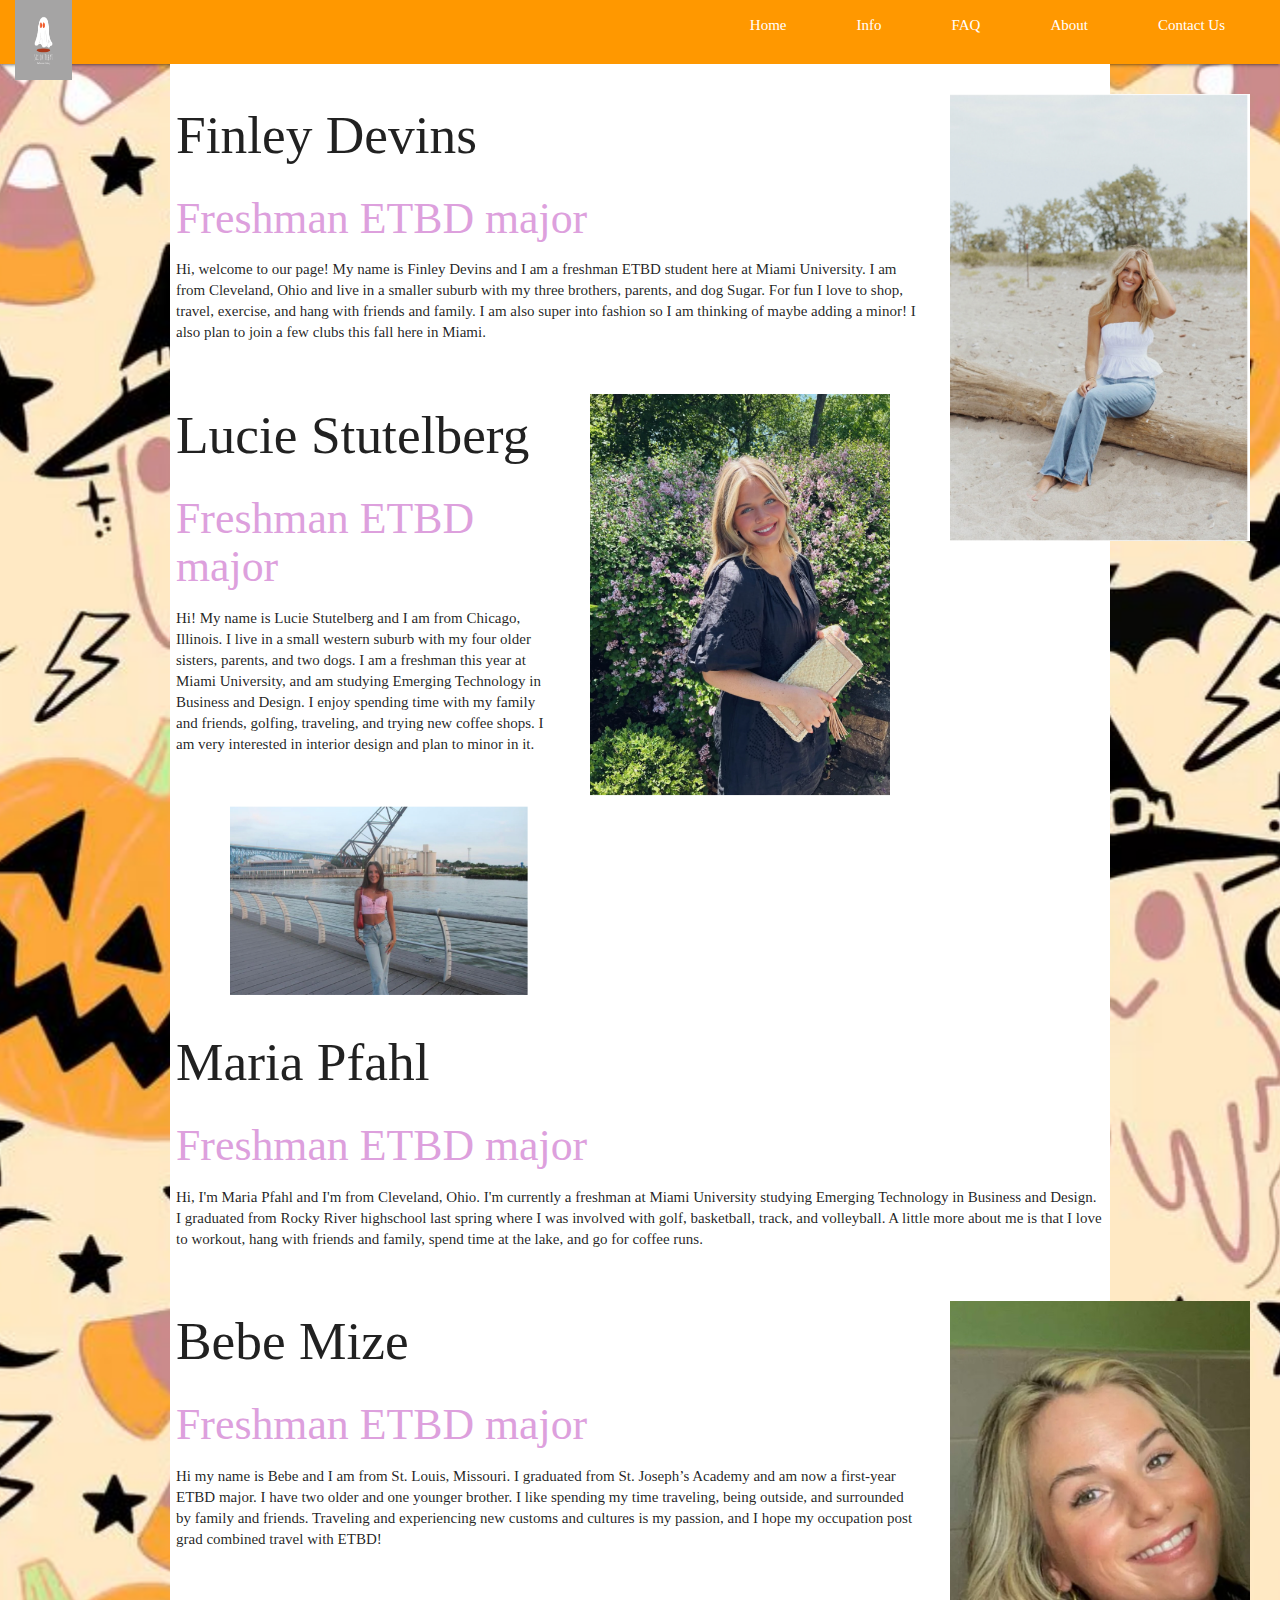
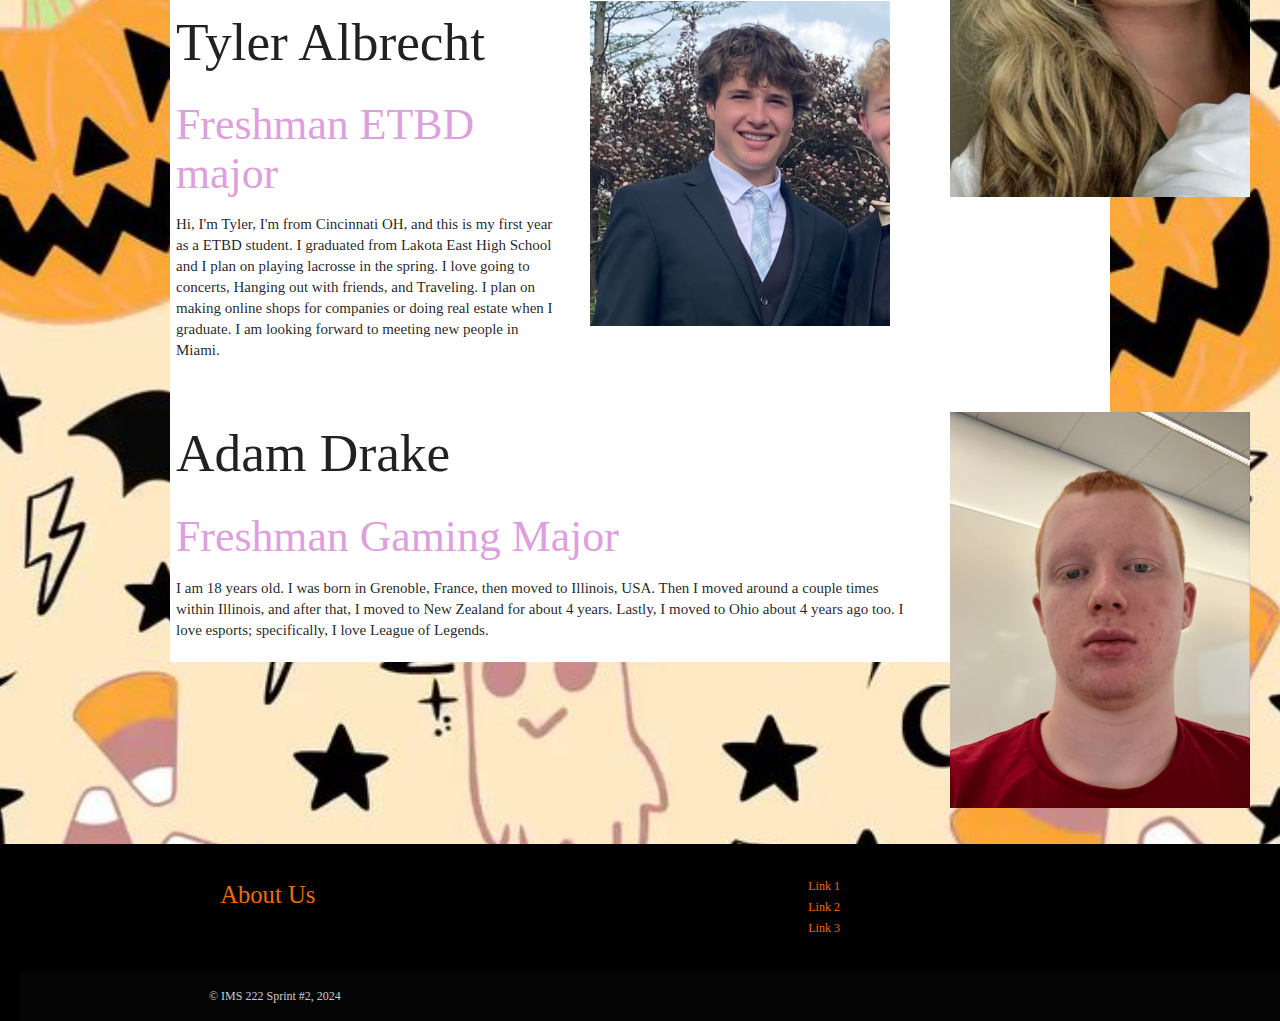
<file: aboutus.html>
<!DOCTYPE html>
<html lang="en">

<head>
    <meta charset="UTF-8">
    <meta name="viewport" content="width=device-width, initial-scale=1.0">
    <title>Contact Us</title>
    <!-- Materialize CSS -->
    <link rel="stylesheet" href="https://cdnjs.cloudflare.com/ajax/libs/materialize/1.0.0/css/materialize.min.css">
    <link href="https://fonts.googleapis.com/icon?family=Material+Icons" rel="stylesheet">
    <!-- Custom CSS -->
    <link rel="stylesheet" href="aboutus.css">
    <style>
        .btn {
            background-color: orange !important;
        }

        .btn:hover {
            background-color: darkorange !important;
        }
        body {
            background-image: url(halloweenbackground.jpeg); /* Replace with your image URL */
            background-size: cover; /* This makes the image cover the entire background */
            background-position: center; /* Centers the image */
            background-repeat: no-repeat; /* Prevents the image from repeating */
        }
    </style>
    <body>
     <!-- navigation bar -->
    
    <nav class="" role="navigation ">
        <div class="nav-wrapper orange"><a id="logo-container" href="#" class="brand-logo"><i class="large material-icons"></i><img id="logoimage" src="SixorTreat.png" width=60% height=80px></a>
            <ul class="right hide-on-med-and-down">
                <li><a href=index.html>Home</a></li>
                <li><a href="information.html">Info</a></li>
                <li><a href="FAQ.html">FAQ</a></li>
                <li><a href="aboutus.html">About</a></li>
                <li><a href="contactus.html">Contact Us</a></li>
            </ul>

            <ul id="nav-mobile" class="sidenav">
                <li><a href=index.html>Home</a></li>
                <li><a href="#information">Info</a></li>
                <li><a href="#FAQ">FAQ</a></li>
                <li><a href="#About Us">About</a></li>
                <li><a href="#Contact Us">Contact Us</a></li>
            </ul>
        </div>
    </nav>
    
        
        
    <section class="courses">
            <!-- 4. add the code for the first <article> for the first course by seeing the instruction-->
            <article>
                <figure>
                    <img src="finley.png" style="width: 300px">
               
                </figure>
                <div class="wrapper">
                <h2>Finley Devins</h2>
                <h3>Freshman ETBD major</h3>
                    <p>Hi, welcome to our page! My name is Finley Devins and I am a freshman ETBD student here at Miami University. I am from Cleveland, Ohio and live in a smaller suburb with my three brothers, parents, and dog Sugar. For fun I love to shop, travel, exercise, and hang with friends and family. I am also super into fashion so I am thinking of maybe adding a minor! I also plan to join a few clubs this fall here in Miami.</p> </div>
            </article>

            <!-- 5. remove the comment symbol below to add the second <article> for the secound course  -->
            <article>
                <figure>
                    <img src="lucie.png" style="width: 300px">
                    
                </figure>
              
                   <div class="wrapper">
                    <h2>Lucie Stutelberg</h2>
                    <h3>Freshman ETBD major</h3>
               
                <p>Hi! My name is Lucie Stutelberg and I am from Chicago, Illinois. I live in a small western suburb with my four older sisters, parents, and two dogs. I am a freshman this year at Miami University, and am studying Emerging Technology in Business and Design. I enjoy spending time with my family and friends, golfing, traveling, and trying new coffee shops. I am very interested in interior design and plan to minor in it. </p> </div>
            </article>

            <article>
                <figure>
                    <img src="maria.png" style="width: 300px">
                    
                </figure>
            <div class="wrapper">
                    <h2>Maria Pfahl</h2>
                    <h3>Freshman ETBD major</h3>
           
                <p>Hi, I'm Maria Pfahl and I'm from Cleveland, Ohio. I'm currently a freshman at Miami University studying Emerging Technology in Business and Design. I graduated from Rocky River highschool last spring where I was involved with golf, basketball, track, and volleyball. A little more about me is that I love to workout, hang with friends and family, spend time at the lake, and go for coffee runs.</p></div>
            </article>

            <article>
                <figure>
                    <img src="bebe.png" style="width: 300px">
                   
                </figure>
               <div class="wrapper">
                    <h2>Bebe Mize</h2>
                    <h3>Freshman ETBD major</h3>
         
                <p>Hi my name is Bebe and I am from St. Louis, Missouri. I graduated from St. Joseph’s Academy and am now a first-year ETBD major. I have two older and one younger brother. I like spending my time traveling, being outside, and surrounded by family and friends. Traveling and experiencing new customs and cultures is my passion, and I hope my occupation post grad combined travel with ETBD! </p></div>
            </article>

            <article>
                <figure>
                    <img src="tyler.png" style="width: 300px">
                   
                </figure>
                <div class="wrapper">
                    <h2>Tyler Albrecht</h2>
                    <h3>Freshman ETBD major</h3>
      
                <p>Hi, I'm Tyler, I'm from Cincinnati OH, and this is my first year as a ETBD student. I graduated from Lakota East High School and I plan on playing lacrosse in the spring. I love going to concerts, Hanging out with friends, and Traveling. I plan on making online shops for companies or doing real estate when I graduate. I am looking forward to meeting new people in Miami.</p></div>
            </article>

            <article>
                <figure>
                    <img src="adam.png" style="width: 300px">
                   
                </figure>
           <div class="wrapper">
                    <h2>Adam Drake</h2>
                    <h3>Freshman Gaming Major</h3>
              
                <p>I am 18 years old. I was born in Grenoble, France, then moved to Illinois, USA. Then I moved around a couple times within Illinois, and after that, I moved to New Zealand for about 4 years. Lastly, I moved to Ohio about 4 years ago too. I love esports; specifically, I love League of Legends. </p></div>
                
            </article>


        </section>
        <!-- 6. add sidebar here using <aside> tag and move </aside> to line 66 right above 9.add footer-->

        <!-- 7. add the first <article> inside <aside></aside>  -->



        <!-- 9. add footer here -->

       <footer class="page-footer black">
          <div class="container">
            <div class="row">
              <div class="col l6 s12">
                <h5 class="orange-text text-darken-3">About Us</h5>
              </div>
              <div class="col l4 offset-l2 s12">
                <ul>
                  <li><a class="orange-text text-darken-3" href="">Link 1</a></li>
                  <li><a class="orange-text text-darken-3" href="">Link 2</a></li>
                  <li><a class="orange-text text-darken-3">Link 3</a></li>
                </ul>
              </div>
            </div>
          </div>
          <div class="footer-copyright">
            <div class="container">
            © IMS 222 Sprint #2, 2024
            </div>
          </div>
        </footer>

</body>
</file>
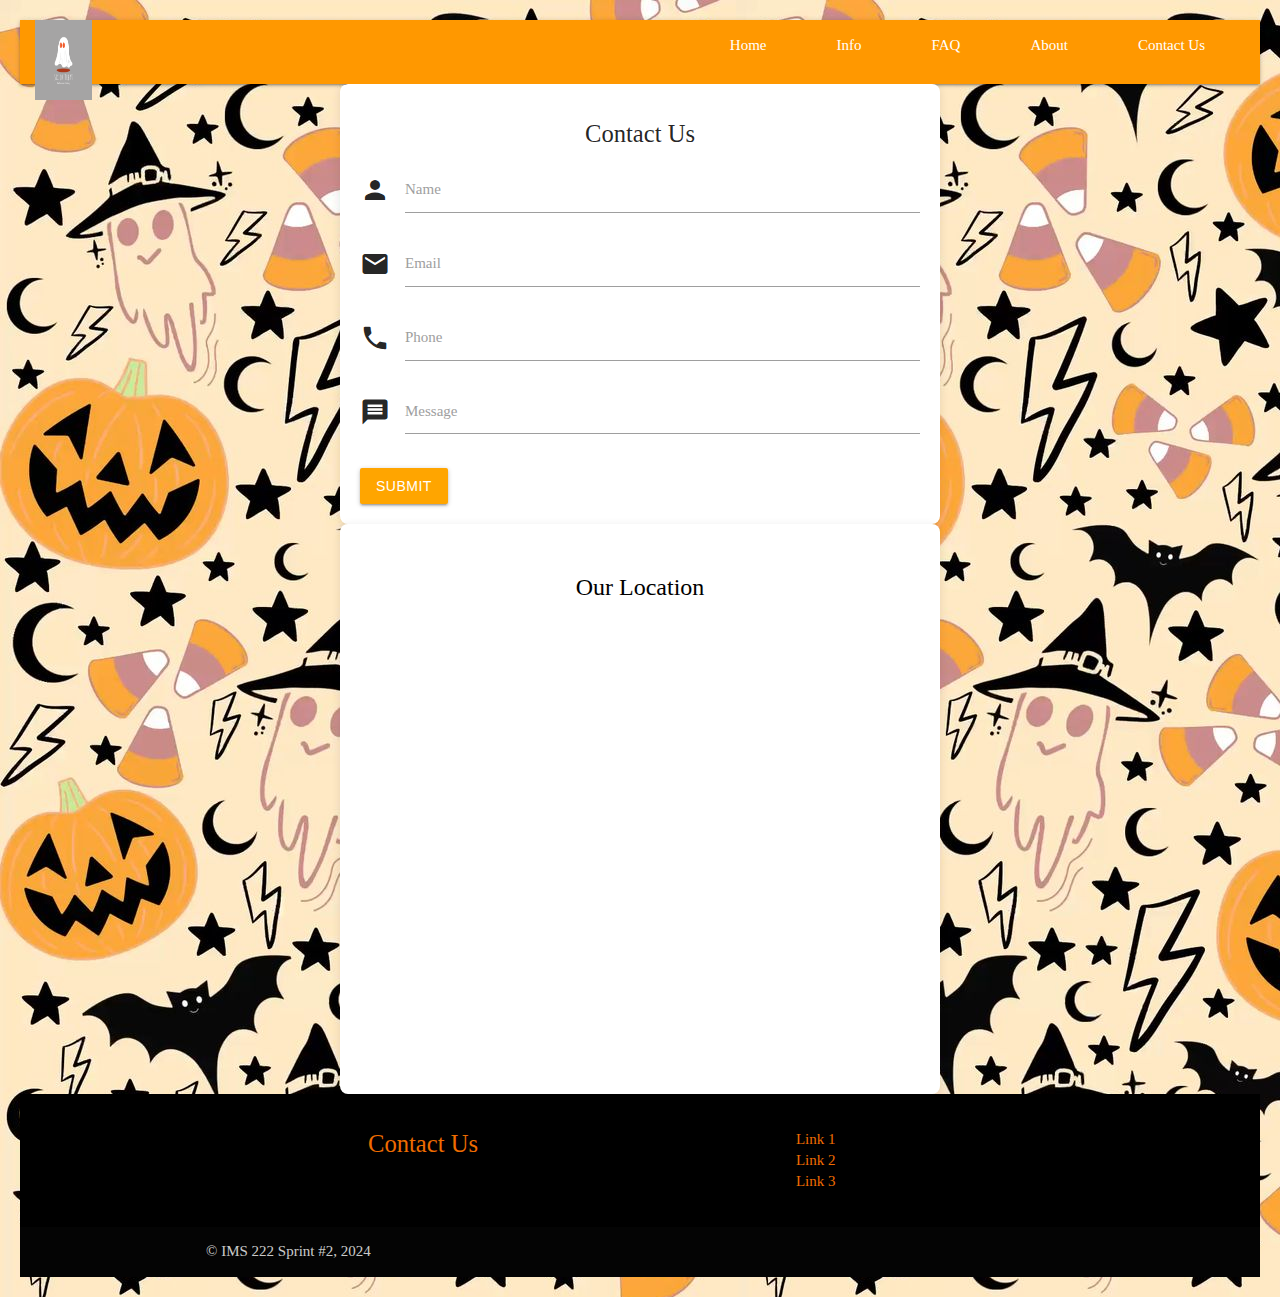
<file: contactus.html>
<!DOCTYPE html>
<html lang="en">

<head>
    <meta charset="UTF-8">
    <meta name="viewport" content="width=device-width, initial-scale=1.0">
    <title>Contact Us</title>
    <!-- Materialize CSS -->
    <link rel="stylesheet" href="https://cdnjs.cloudflare.com/ajax/libs/materialize/1.0.0/css/materialize.min.css">
    <link href="https://fonts.googleapis.com/icon?family=Material+Icons" rel="stylesheet">
    <!-- Custom CSS -->
    <link rel="stylesheet" href="contact.css">
    <style>
        .btn {
            background-color: orange !important;
        }

        .btn:hover {
            background-color: darkorange !important;
        }

    </style>
</head>

<body>

      <!-- navigation bar -->
    
    <nav class="" role="navigation ">
        <div class="nav-wrapper orange"><a id="logo-container" href="#" class="brand-logo"><i class="large material-icons"></i><img id="logoimage" src="SixorTreat.png" width=60% height=80px></a>
            <ul class="right hide-on-med-and-down">
                <li><a href=index.html>Home</a></li>
                <li><a href="information.html">Info</a></li>
                <li><a href="FAQ.html">FAQ</a></li>
                <li><a href="aboutus.html">About</a></li>
                <li><a href="contactus.html">Contact Us</a></li>
            </ul>

            <ul id="nav-mobile" class="sidenav">
                <li><a href=index.html>Home</a></li>
                <li><a href="#information">Info</a></li>
                <li><a href="#FAQ">FAQ</a></li>
                <li><a href="#About Us">About</a></li>
                <li><a href="#Contact Us">Contact Us</a></li>
            </ul>
        </div>
    </nav>

    <div class="contact-container">
        <h5>Contact Us</h5>
        <form action="https://formsubmit.co/devinsfh@miamioh.edu" method="POST" name="registration_form" id="registration_form">
            <form action="#" method="POST">

                <div class="input-field">
                    <i class="material-icons prefix">person</i>
                    <input type="text" id="name" required>
                    <label for="name">Name</label>
                </div>

                <div class="input-field">
                    <i class="material-icons prefix">email</i>
                    <input type="email" id="email" required>
                    <label for="email">Email</label>
                </div>

                <div class="input-field">
                    <i class="material-icons prefix">phone</i>
                    <input id="icon_telephone" type="tel" class="validate" name="phone">
                    <label for="phone">Phone</label>
                </div>

                <div class="input-field">
                    <i class="material-icons prefix">message</i>
                    <textarea id="message" class="materialize-textarea" required></textarea>
                    <label for="message">Message</label>
                </div>

                <button type="submit" class="btn waves-effect waves-light">Submit</button>
            </form>
    </div>

    <div class="contact-container" style="text-align: center;">
        <h3 class="locationtitle" style="color: black;">Our Location</h3>
        <div class="map-container">
            <iframe src="https://www.google.com/maps/embed?pb=!1m18!1m12!1m3!1d3078.135067138668!2d-84.73667758833815!3d39.51144117148099!2m3!1f0!2f0!3f0!3m2!1i1024!2i768!4f13.1!3m3!1m2!1s0x88403d78f83f6be5%3A0x38a0e4c65bce2a81!2sMcVey%20Data%20Science%20Building!5e0!3m2!1sen!2sus!4v1730217892711!5m2!1sen!2sus" width="100%" height="450" style="border:0;" allowfullscreen="" loading="lazy" referrerpolicy="no-referrer-when-downgrade"></iframe>
        </div>
    </div>



    <!-- Materialize JS -->
    <script src="https://cdnjs.cloudflare.com/ajax/libs/materialize/1.0.0/js/materialize.min.js"></script>
 
    <!--footer-->    
        <footer class="page-footer black">
          <div class="container">
            <div class="row">
              <div class="col l6 s12">
                <h5 class="orange-text text-darken-3">Contact Us</h5>
              </div>
              <div class="col l4 offset-l2 s12">
                <ul>
                  <li><a class="orange-text text-darken-3" href="">Link 1</a></li>
                  <li><a class="orange-text text-darken-3" href="">Link 2</a></li>
                  <li><a class="orange-text text-darken-3">Link 3</a></li>
                </ul>
              </div>
            </div>
          </div>
          <div class="footer-copyright">
            <div class="container">
            © IMS 222 Sprint #2, 2024
            </div>
          </div>
        </footer>
        </body>

</html>
</file>
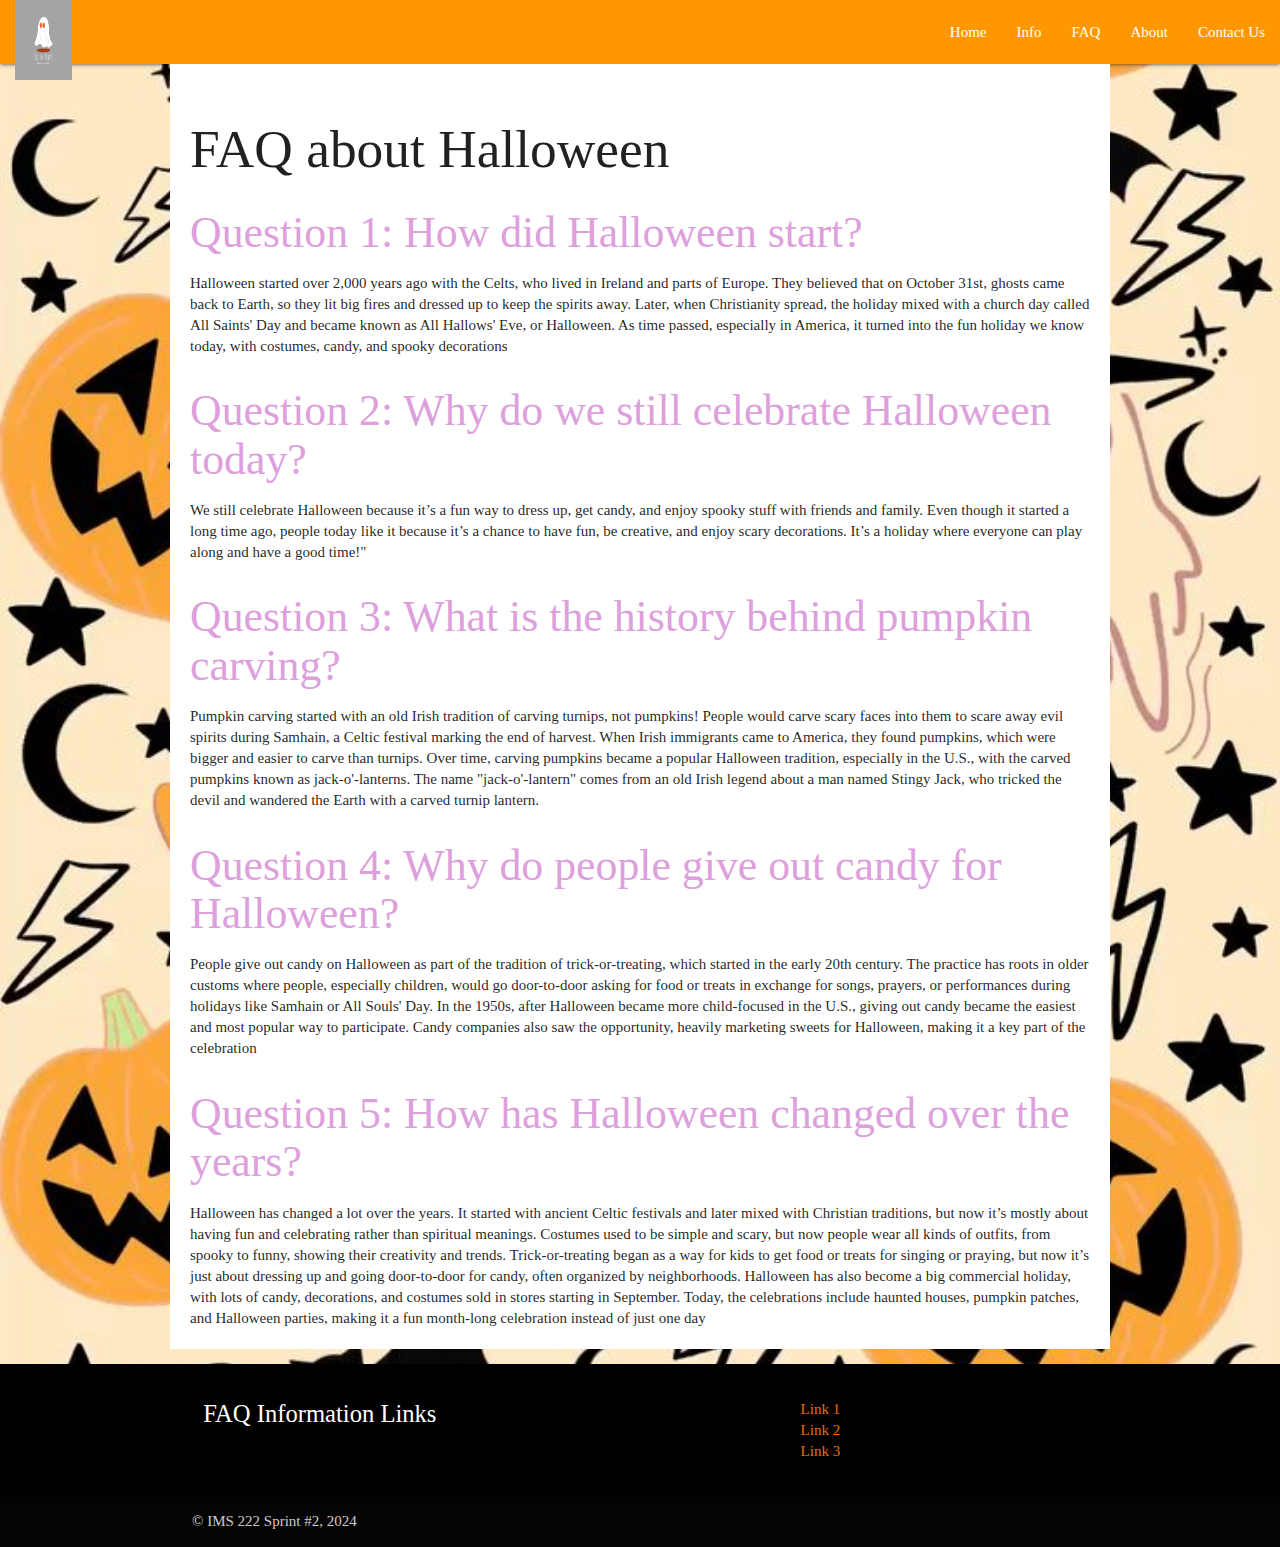
<file: FAQ.html>
<!DOCTYPE html>
<html lang="en">

<head>
    <meta charset="UTF-8">
    <meta name="viewport" content="width=device-width, initial-scale=1.0">
    <title>Contact Us</title>
    <!-- Materialize CSS -->
    <link rel="stylesheet" href="https://cdnjs.cloudflare.com/ajax/libs/materialize/1.0.0/css/materialize.min.css">
    <link href="https://fonts.googleapis.com/icon?family=Material+Icons" rel="stylesheet">
    <!-- Custom CSS -->
    <link rel="stylesheet" href="faq.css">
    <style>
        .btn {
            background-color: orange !important;
        }

        .btn:hover {
            background-color: darkorange !important;
        }
        body {
            background-image: url(halloweenbackground.jpeg); /* Replace with your image URL */
            background-size: cover; /* This makes the image cover the entire background */
            background-position: center; /* Centers the image */
            background-repeat: no-repeat; /* Prevents the image from repeating */
        }
    </style>
</head>

    <body>
        
     <nav class="" role="navigation ">
        <div class="nav-wrapper orange"><a id="logo-container" href="#" class="brand-logo"><i class="large material-icons"></i><img id="logoimage" src="SixorTreat.png" width=60% height=80px></a>
            <ul class="right hide-on-med-and-down">
                <li><a href=index.html>Home</a></li>
                <li><a href="information.html">Info</a></li>
                <li><a href="FAQ.html">FAQ</a></li>
                <li><a href="aboutus.html">About</a></li>
                <li><a href="contactus.html">Contact Us</a></li>
            </ul>

            <ul id="nav-mobile" class="sidenav">
               <li><a href=index.html>Home</a></li>
                <li><a href="#information">Info</a></li>
                <li><a href="#FAQ">FAQ</a></li>
                <li><a href="#About Us">About</a></li>
                <li><a href="#Contact Us">Contact Us</a></li>
            </ul>
        </div>
    </nav>    
        
 <div class="wrapper"> 
<h2>
   FAQ about Halloween</h2>
               <h3>
                Question 1: How did Halloween start? </h3>
               
<p> <div class="text-box2">Halloween started over 2,000 years ago with the Celts, who lived in Ireland and parts of Europe. They believed that on October 31st, ghosts came back to Earth, so they lit big fires and dressed up to keep the spirits away. Later, when Christianity spread, the holiday mixed with a church day called All Saints' Day and became known as All Hallows' Eve, or Halloween. As time passed, especially in America, it turned into the fun holiday we know today, with costumes, candy, and spooky decorations</div> 

                <h3>Question 2: Why do we still celebrate Halloween today?</h3>
    
<p><div class="text-box2">We still celebrate Halloween because it’s a fun way to dress up, get candy, and enjoy spooky stuff with friends and family. Even though it started a long time ago, people today like it because it’s a chance to have fun, be creative, and enjoy scary decorations. It’s a holiday where everyone can play along and have a good time!"</div>

                <h3>Question 3: What is the history behind pumpkin carving?</h3>

<p><div class="text-box2">Pumpkin carving started with an old Irish tradition of carving turnips, not pumpkins! People would carve scary faces into them to scare away evil spirits during Samhain, a Celtic festival marking the end of harvest. When Irish immigrants came to America, they found pumpkins, which were bigger and easier to carve than turnips. Over time, carving pumpkins became a popular Halloween tradition, especially in the U.S., with the carved pumpkins known as jack-o'-lanterns. The name "jack-o'-lantern" comes from an old Irish legend about a man named Stingy Jack, who tricked the devil and wandered the Earth with a carved turnip lantern.</div>

                <h3>Question 4: Why do people give out candy for Halloween?</h3>

<p><div class="text-box2">People give out candy on Halloween as part of the tradition of trick-or-treating, which started in the early 20th century. The practice has roots in older customs where people, especially children, would go door-to-door asking for food or treats in exchange for songs, prayers, or performances during holidays like Samhain or All Souls' Day. In the 1950s, after Halloween became more child-focused in the U.S., giving out candy became the easiest and most popular way to participate. Candy companies also saw the opportunity, heavily marketing sweets for Halloween, making it a key part of the celebration</div>

                <h3>Question 5: How has Halloween changed over the years?</h3>

<p><div class="text-box2">Halloween has changed a lot over the years. It started with ancient Celtic festivals and later mixed with Christian traditions, but now it’s mostly about having fun and celebrating rather than spiritual meanings. Costumes used to be simple and scary, but now people wear all kinds of outfits, from spooky to funny, showing their creativity and trends. Trick-or-treating began as a way for kids to get food or treats for singing or praying, but now it’s just about dressing up and going door-to-door for candy, often organized by neighborhoods. Halloween has also become a big commercial holiday, with lots of candy, decorations, and costumes sold in stores starting in September. Today, the celebrations include haunted houses, pumpkin patches, and Halloween parties, making it a fun month-long celebration instead of just one day</div>
        </div>     
       
  <figure>
      </figure>
       <footer class="page-footer black">
          <div class="container">
            <div class="row">
              <div class="col l6 s12">
                <h5 class="white-text">FAQ Information Links</h5>
              </div>
              <div class="col l4 offset-l2 s12">
                <ul>
                  <li><a class="orange-text text-darken-3" href="https://www.history.com/topics/halloween/history-of-halloween">Link 1</a></li>
                  <li><a class="orange-text text-darken-3" href="https://blogs.loc.gov/headlinesandheroes/2021/10/the-origins-of-halloween-traditions/">Link 2</a></li>
                  <li><a class="orange-text text-darken-3" href="https://www.historyextra.com/period/general-history/halloween-history/">Link 3</a></li>
                </ul>
              </div>
            </div>
          </div>
          <div class="footer-copyright">
            <div class="container">
            © IMS 222 Sprint #2, 2024
            </div>
          </div>
        </footer>
    
    </body>
</file>
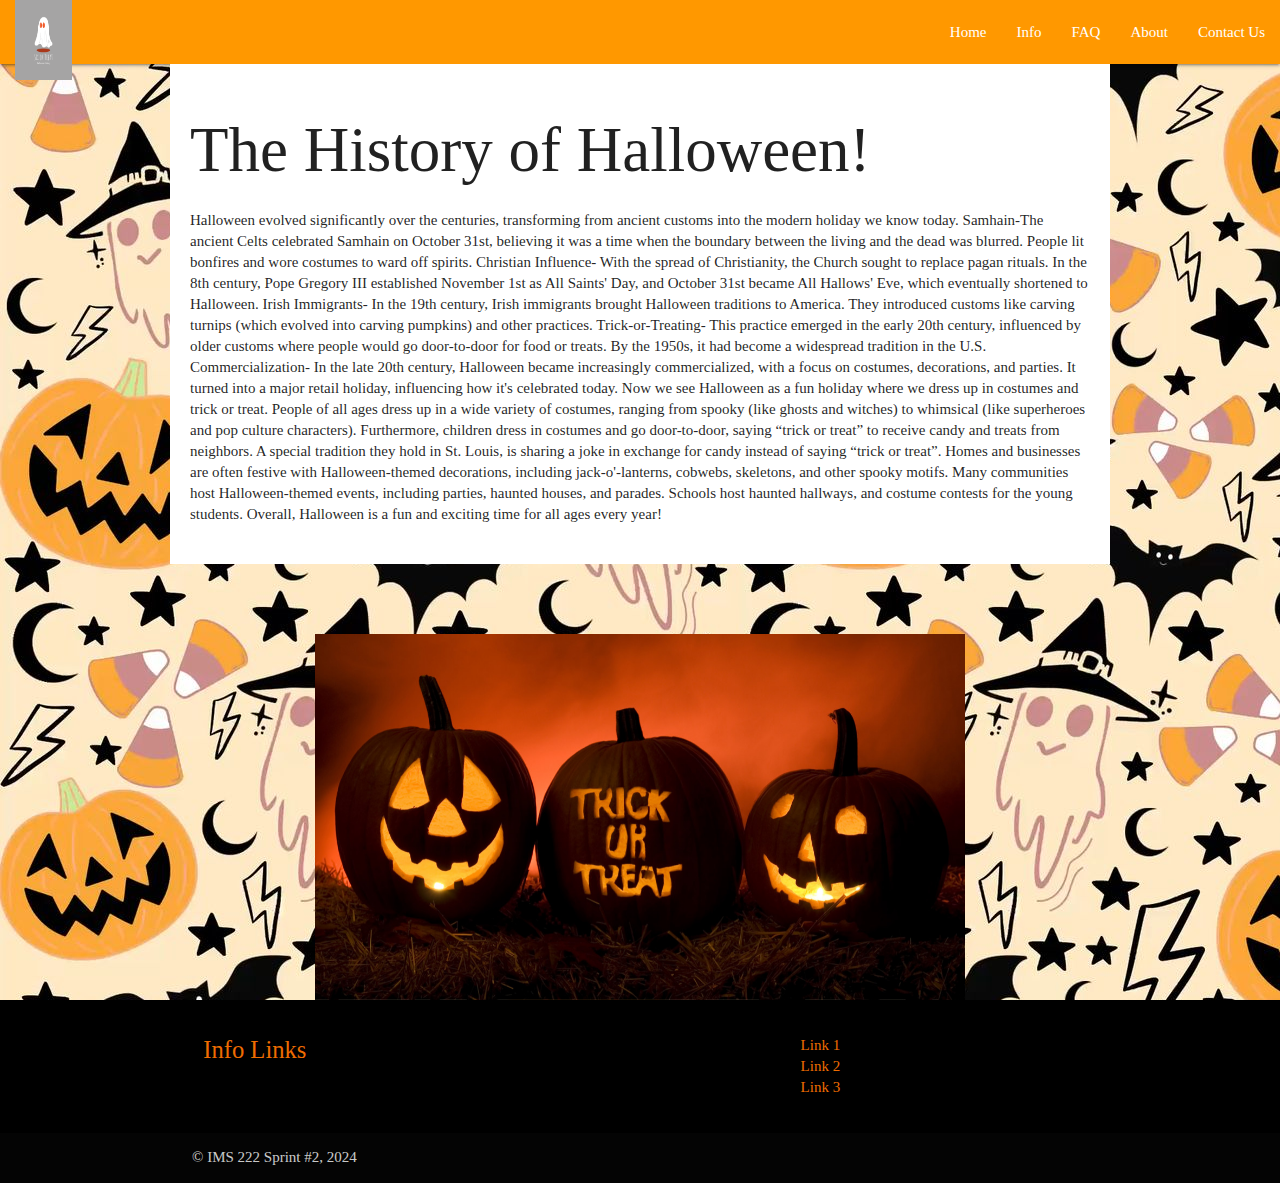
<file: information.html>
<!DOCTYPE html>
<html lang="en">

<head>
    <meta http-equiv="Content-Type" content="text/html; charset=UTF-8" />
    <meta name="viewport" content="width=device-width, initial-scale=1, maximum-scale=1.0" />
    <title>Tech Consulting</title>
<!-- CSS-->
      <link rel="stylesheet" href="https://cdnjs.cloudflare.com/ajax/libs/materialize/1.0.0/css/materialize.min.css">
    <link href="https://fonts.googleapis.com/icon?family=Material+Icons" rel="stylesheet">
    <!-- Custom CSS -->
    <link rel="stylesheet" href="information.css">
    <script src="https://code.jquery.com/jquery-3.7.1.min.js"></script>
    <script src="https://cdnjs.cloudflare.com/ajax/libs/materialize/1.0.0/js/materialize.min.js"></script>
    <script>
    $(document).ready(function(){
    $('.materialboxed').materialbox();
  });
    </script>
    
    
    
    </head>
<body> 
    
       <!-- navigation bar -->
    
    <nav class="" role="navigation ">
        <div class="nav-wrapper orange"><a id="logo-container" href="#" class="brand-logo"><i class="large material-icons"></i><img id="logoimage" src="SixorTreat.png" width=60% height=80px></a>
            <ul class="right hide-on-med-and-down">
                <li><a href=index.html>Home</a></li>
                <li><a href="information.html">Info</a></li>
                <li><a href="FAQ.html">FAQ</a></li>
                <li><a href="aboutus.html">About</a></li>
                <li><a href="contactus.html">Contact Us</a></li>
            </ul>

            <ul id="nav-mobile" class="sidenav">
               <li><a href=index.html>Home</a></li>
                <li><a href="#information">Info</a></li>
                <li><a href="#FAQ">FAQ</a></li>
                <li><a href="#About Us">About</a></li>
                <li><a href="#Contact Us">Contact Us</a></li>
            </ul>
        </div>
    </nav>
    <div class="body">
        <div class="wrapper">
    <h1>
    The History of Halloween!
    </h1>
    
    
 Halloween evolved significantly over the centuries, transforming from ancient customs into the modern holiday we know today. 

Samhain-The ancient Celts celebrated Samhain on October 31st, believing it was a time when the boundary between the living and the dead was blurred. People lit bonfires and wore costumes to ward off spirits.

Christian Influence- With the spread of Christianity, the Church sought to replace pagan rituals. In the 8th century, Pope Gregory III established November 1st as All Saints' Day, and October 31st became All Hallows' Eve, which eventually shortened to Halloween.

Irish Immigrants- In the 19th century, Irish immigrants brought Halloween traditions to America. They introduced customs like carving turnips (which evolved into carving pumpkins) and other practices.

Trick-or-Treating- This practice emerged in the early 20th century, influenced by older customs where people would go door-to-door for food or treats. By the 1950s, it had become a widespread tradition in the U.S.

Commercialization- In the late 20th century, Halloween became increasingly commercialized, with a focus on costumes, decorations, and parties. It turned into a major retail holiday, influencing how it's celebrated today.

Now we see Halloween as a fun holiday where we dress up in costumes and trick or treat. People of all ages dress up in a wide variety of costumes, ranging from spooky (like ghosts and witches) to whimsical (like superheroes and pop culture characters). Furthermore, children dress in costumes and go door-to-door, saying “trick or treat” to receive candy and treats from neighbors. A special tradition they hold in St. Louis, is sharing a joke in exchange for candy instead of saying “trick or treat”. Homes and businesses are often festive with Halloween-themed decorations, including jack-o'-lanterns, cobwebs, skeletons, and other spooky motifs. Many communities host Halloween-themed events, including parties, haunted houses, and parades. Schools host haunted hallways, and costume contests for the young students. Overall, Halloween is a fun and exciting time for all ages every year!
    </div>
    </div>
    
    <img class="materialboxed" id="pumpkin"   width="650" src="hall2.jpg">
      
   <footer class="page-footer black">
          <div class="container">
            <div class="row">
              <div class="col l6 s12">
                <h5 class="orange-text text-darken-3">Info Links</h5>
              </div>
              <div class="col l4 offset-l2 s12">
                <ul>
                  <li><a class="orange-text text-darken-3" href="https://kpcnotebook.scholastic.com/post/history-halloween">Link 1</a></li>
                  <li><a class="orange-text text-darken-3" href="https://resobscura.substack.com/p/a-very-deep-history-of-halloween">Link 2</a></li>
                  <li><a class="orange-text text-darken-3" href=https://iso.mit.edu/americanisms/halloween-origins-and-current-traditions>Link 3</a></li>
                </ul>
              </div>
            </div>
          </div>
          <div class="footer-copyright">
            <div class="container">
            © IMS 222 Sprint #2, 2024
            </div>
          </div>
        </footer>  
</body>
</file>
<file: aboutus.css>
header, section, footer, aside, nav, article, figure, figcaption {
    display: block;}

body {
    font-family:Georgia, Times, sans-serif;
    line-height: 1.4em;
    margin: 0px;
    background: url("halloween%20background..jpeg")  
}

.wrapper{
    background-color: white;
        width: 940px;
    margin: 0 auto;
   border: 6px solid white;
}


nav li {
    display: inline;
   
    margin-right: 40px;
}

nav, footer{
    clear: both;
    background-color: orange;
    color: black;
}

nav ul {
    margin-top: -7px
   
}

#headerimg {float: left;}

nav li a {color: white}

nav li a:hover, .current {
    color: black
}

a {text-decoration: none}



figure {
float:right;
    padding: 5px;
    margin: 20px;
    border: 1 px solid black;
    margin: 25px;
}
figcaption {
    text-align: center;
    font-size: 80%
}

.course article {
  width: 100%;
    overflow:auto;
}

h2, h3 {
    font-weight: normal;
    font-family: 'Georgia';
}

h3 {
    color: plum;
}

/* this is for the side bar */
aside {
 width: 230px;
    float:left;
    padding-left: 20px;
}

aside a {
    display: block;
    padding: 10px;
    border-bottom: 1px solid black }


.contact {
    padding-top: 30px;
}

footer {
    font-size: 80%;
    padding: 9px 0px 0px 20px;
}
</file>
<file: contact.css>
header, section, footer, aside, nav, article, figure, figcaption {
    display: block;}

body {
    padding: 20px;
    background-color: #f5f5f5;
}

.contact-container {
    max-width: 600px;
    margin: auto;
    background: white;
    padding: 20px;
    border-radius: 8px;
    box-shadow: 0 2px 10px rgba(0, 0, 0, 0.1);
}

h5 {
    text-align: center;
    margin-bottom: 20px;
}

.input-field {
    margin-bottom: 20px;
}


body {
    font-family:Georgia, Times, sans-serif;
    line-height: 1.4em;
    margin: 0px;
    background-image: url("halloweenbackground.jpeg");
}

.wrapper{
    background-color: white;
        width: 940px;
    margin: 0 auto;
    border: 6px solid black;
}

nav li {
    display: inline;
    margin-right: 40px;
}

nav, footer{
    clear: both;
    background-color: orange;
    color: black;
}

nav ul {
    margin-top: -7px;
}

#headerimg {float: left;}

nav li a {color: white}

nav li a:hover, .current {
    color: black
}

a {text-decoration: none}



figure {
float:right;
    padding: 5px;
    margin: 20px;
    border: 1 px solid black;
    margin: 25px;
}
figcaption {
    text-align: center;
    font-size: 80%
}

.course article {
  width: 100%;
    overflow:auto;
}

h2, h3 {
    font-weight: normal;
    font-family: 'Georgia';
}

h3 {
    color: plum;
}

/* this is for the side bar */
aside {
 width: 230px;
    float:right;
    padding-left: 20px;
}

aside a {
    display: block;
    padding: 10px;
    border-bottom: 1px solid black }




.locationtitle {
    color: black;
    font-size: 24px; /* Adjust this value as needed */
}
</file>
<file: faq.css>
header, section, footer, body, nav{
    display: block;}
.wrapper{
    background-color: white;
        width: 940px;
    margin: 0 auto;
    padding: 20px;
}
body {
    font-family:Georgia, Times, sans-serif;
    line-height: 1.4em;
    margin: 0px;
    background-image: url("halloweenbackground.jpeg");
}
h2 {
    font-weight: normal;
    font-family: 'Georgia';
}
h3{
    font-weight: normal;
    font-family: 'Georgia';
    color: plum;
}
</file>
<file: information.css>
header, section, footer, aside, nav, article, figure, figcaption {
    display: block;}
body {
    font-family:Georgia, Times, sans-serif;
    line-height: 1.4em;
    margin: 0px;
    background-image: url("halloweenbackground.jpeg");

}
.wrapper{
    background-color: white;
        width: 940px;
    margin: 0 auto;
    height: 500px;
    padding: 10px 20px 0px;

}
.body{
    padding-bottom: 70px;
}
#pumpkin{
margin: 0 auto}
</file>
